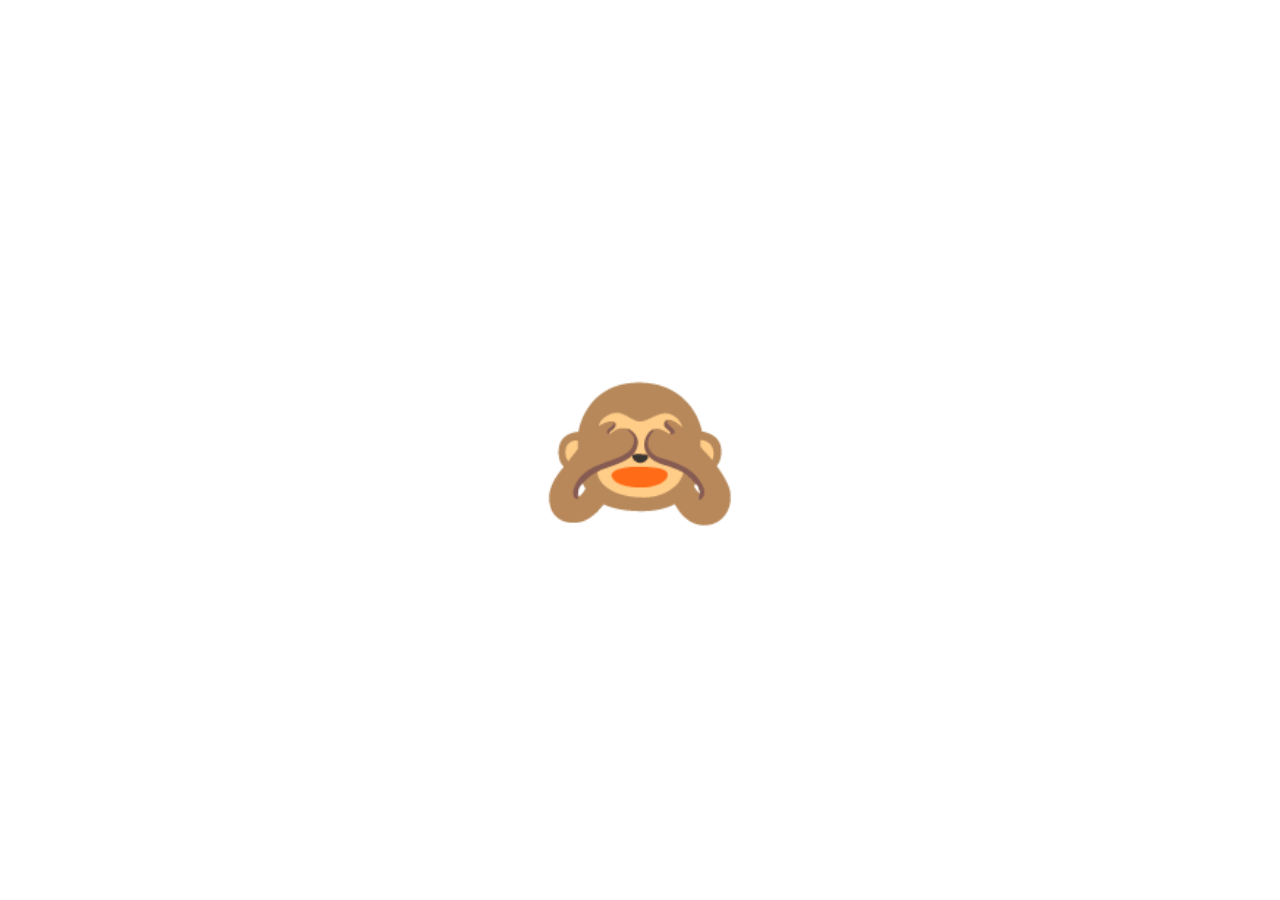
<file: Javascript Project 1/index.html>
<!DOCTYPE html>
<html lang="en">
<head>
    <meta charset="UTF-8">
    <meta http-equiv="X-UA-Compatible" content="IE=edge">
    <meta name="viewport" content="width=device-width, initial-scale=1.0">
    <title>Document</title>
    <link rel="stylesheet" href="styles.css">
</head>
<body>
    <div class="emoji closed active">🙈</div>
    <div class="emoji open">​🙉</div>
    <script src="app.js"></script>   
</body>
</html>
</file>
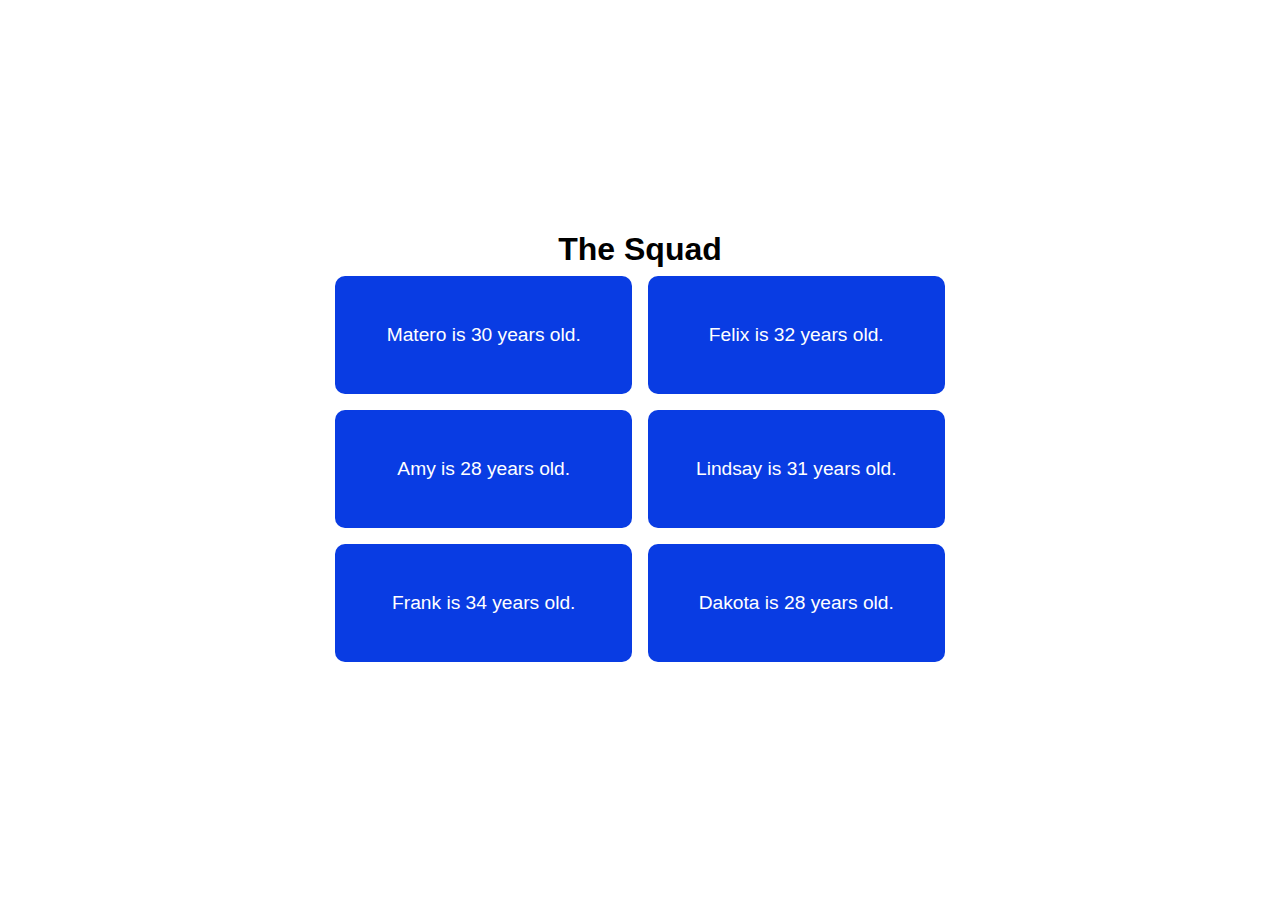
<file: Javascript Project 2/index.html>
<!DOCTYPE html>
<html lang="en">
<head>
    <meta charset="UTF-8">
    <meta http-equiv="X-UA-Compatible" content="IE=edge">
    <meta name="viewport" content="width=device-width, initial-scale=1.0">
    <title>Document</title>
    <link rel="stylesheet" href="styles.css">
</head>
<body>
    <h1>The Squad</h1>
    <div id="info"></div>
    <script src="app.js"></script>
    
</body>
</html>
</file>
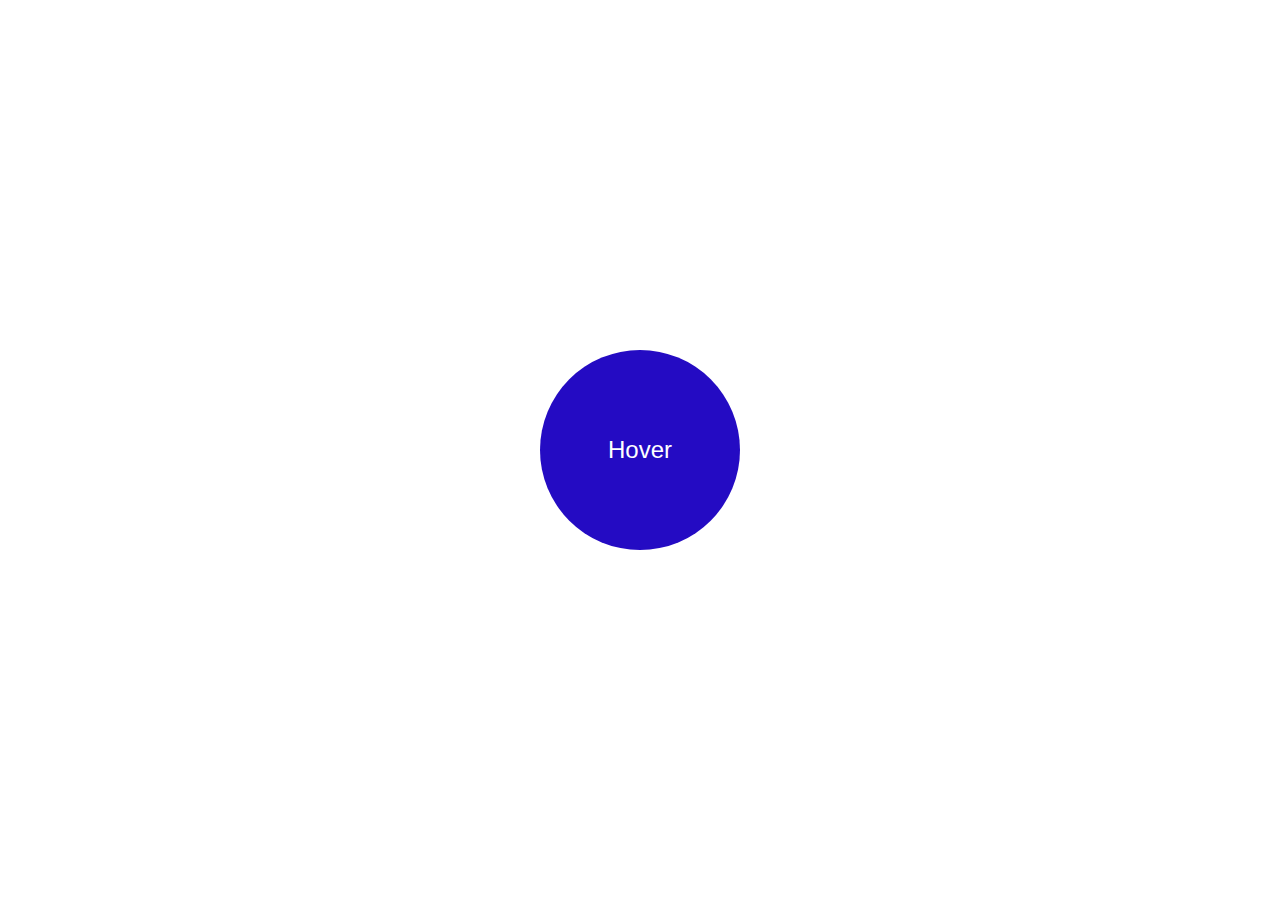
<file: Javascript Project 3/index.html>
<!DOCTYPE html>
<html lang="en">

<head>
    <meta charset="UTF-8">
    <meta http-equiv="X-UA-Compatible" content="IE=edge">
    <meta name="viewport" content="width=device-width, initial-scale=1.0">
    <title>Document</title>
    <link rel="stylesheet" href="styles.css" />
</head>

<body>
    <div id="circle">Hover</div>
    <script src="app.js"></script>

</body>

</html>
</file>
<file: Javascript Project 1/styles.css>
* {
   box-sizing: border-box;
   margin: 0;
   padding: 0; 
}

body {
    display: flex;
    flex-direction: column;
    justify-content: center;
    align-items: center;
    height: 100vh;
}

.emoji{
    font-size: 10rem;
    cursor: pointer;
    user-select: none;
}

.closed {
    display: none;
}

.open {
    display: none;
}

.active {
    display: block;
}
</file>
<file: Javascript Project 2/styles.css>
* {
    box-sizing: border-box;
    margin: 0;
    padding: 0;
    font-family:'Trebuchet MS', 'Lucida Sans Unicode', 'Lucida Grande', 'Lucida Sans', Arial, sans-serif;
}

body {
    display: flex;
    flex-direction: column;
    justify-content: center;
    align-items: center;
    height: 100vh;
}

#info{
    display: grid;
    grid-template-columns: 1fr 1fr;
}

#info div{
    padding: 3rem;
    background: rgb(9,60,227);
    margin: 0.5rem;
    border-radius: 10px;
    color: #fff;
    font-size: 1.2rem;
    text-align: center;
}
</file>
<file: Javascript Project 3/styles.css>
* {
    box-sizing: border-box;
    margin: 0;
    padding: 0;
    font-family: 'Trebuchet MS', 'Lucida Sans Unicode', 'Lucida Grande', 'Lucida Sans', Arial, sans-serif;
}

body {
    display: flex;
    flex-direction: column;
    justify-content: center;
    align-items: center;
    height: 100vh;
}

#circle {
    display: flex;
    justify-content: center;
    align-items: center;
    height: 200px;
    width: 200px;
    background: rgb(36, 11, 195);
    border-radius: 100px;
    font-size: 1.5rem;
    color: #fff;
    cursor: pointer;
    transition: cubic-bezier(0.075, 0.82, 0.165, 1) 3s;
}

.hover {
    transform: scale(2);
}
</file>
